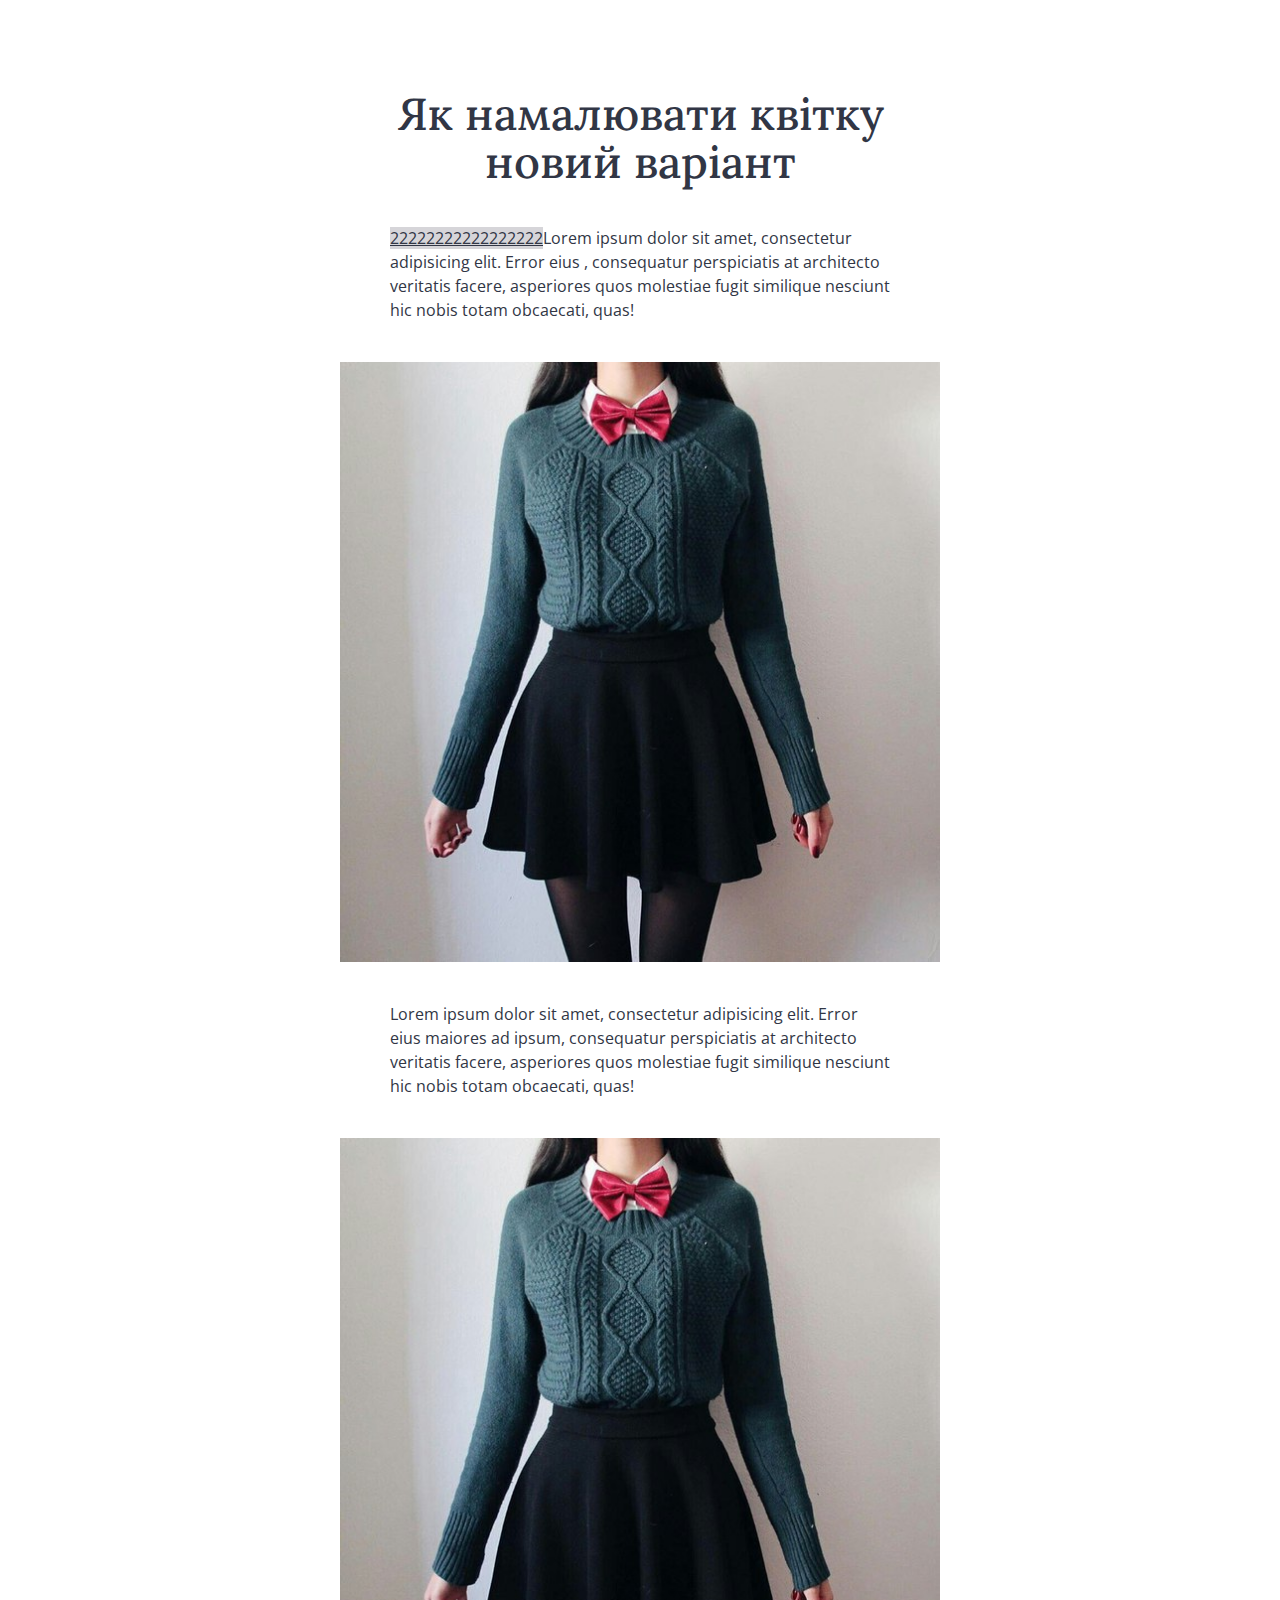
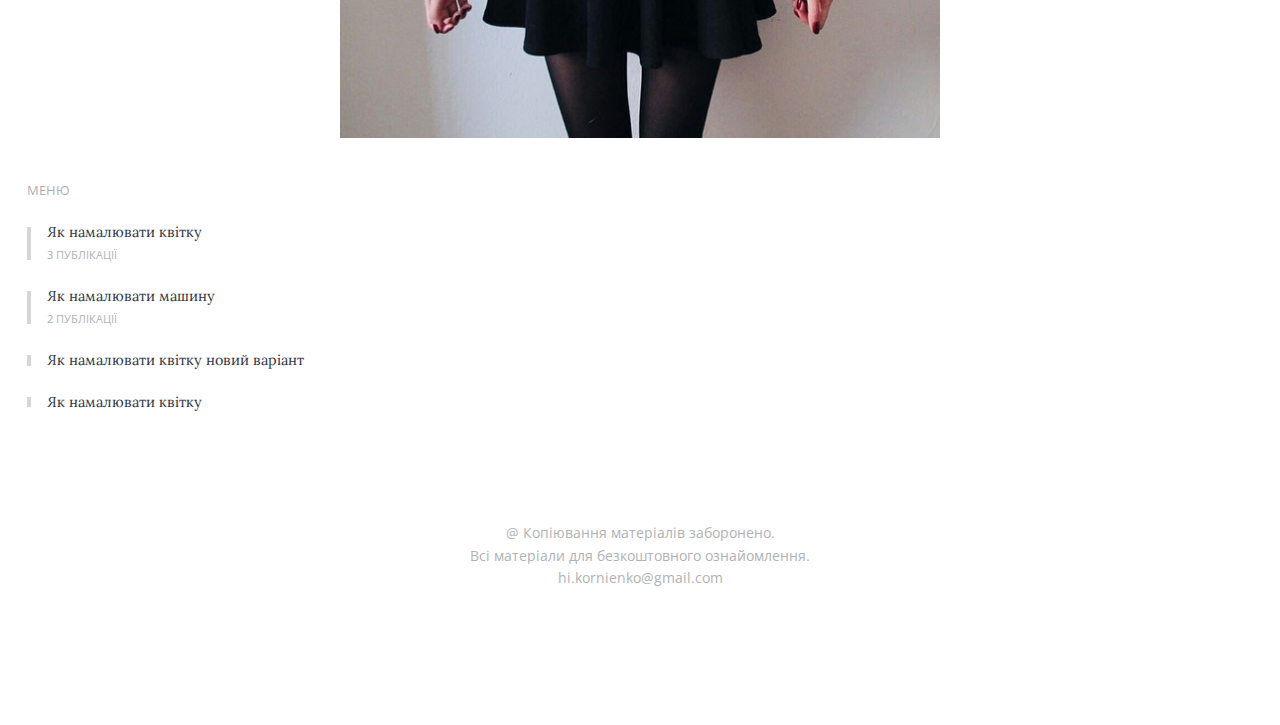
<file: 1-yak-namalyuvaty-kvitku-novyy-variant/index.html>
<!DOCTYPE html>
<html lang="uk">

<head>

 <script async src="https://www.googletagmanager.com/gtag/js?id=UA-103583516-2"></script>
 <script>
  window.dataLayer = window.dataLayer || [];
  function gtag(){dataLayer.push(arguments);}
  gtag("js", new Date());

  gtag("config", "UA-103583516-2");
 </script>


  <meta charset="UTF-8">
  <meta name="viewport" content="width=device-width, initial-scale=1.0">
  <meta http-equiv="X-UA-Compatible" content="ie=edge">
  <link rel="icon" href="/favicon.ico" type="image/x-icon">
  <link rel="stylesheet" href="../css/style.css">
  <meta name="description" content="Lorem ipsum dolor sit amet, consectetur adipisicing elit. Error eius , consequatur perspiciatis a...">
  <title>Як намалювати квітку новий варіант</title>

  <script type="application/ld+json">
 {
  "@context": "https://schema.org",
  "@type": "Article",
  "mainEntityOfPage": {
    "@type": "WebPage",
    "@id": "artbook.pp.ua"
  },
  "headline": "Як намалювати квітку новий варіант",
  "description": "Lorem ipsum dolor sit amet, consectetur adipisicing elit. Error eius , consequatur perspiciatis a...",
  "image": "1.jpg",
  "author": {
    "@type": "Person",
    "name": "Корнієнко Владислав"
  },
  "publisher": {
    "@type": "Organization",
    "name": "artbook.pp.ua",
    "logo": {
      "@type": "ImageObject",
      "url": "/favicon.ico"
    }
  },
  "datePublished": "2020-07-08",
  "dateModified": "2020-07-08"
}
</script>
</head>

<body>
  <main>
    <article><h1>Як намалювати квітку новий варіант</h1>

<p><a href="@">22222222222222222</a>Lorem ipsum dolor sit amet, consectetur adipisicing elit. Error eius , consequatur perspiciatis at architecto veritatis facere, asperiores quos molestiae fugit similique nesciunt hic nobis totam obcaecati, quas!</p>
<img src="1.jpg" alt="">

<p>Lorem ipsum dolor sit amet, consectetur adipisicing elit. Error eius maiores ad ipsum, consequatur perspiciatis at architecto veritatis facere, asperiores quos molestiae fugit similique nesciunt hic nobis totam obcaecati, quas!</p>
<img src="1.jpg" alt="">
</article>

    <nav>
      <div class="title">Меню</div>
      <ul class="menu js-menu">
      </ul>
    </nav>

  </main>
  <footer>
    @ Копіювання матеріалів заборонено.
    <br>
    Всі матеріали для безкоштовного ознайомлення.
    <br>
    hi.kornienko@gmail.com
  </footer>

  <script src="../js/menuArr.js"></script>
  <script src="../js/menu.js"></script>
</body>
</html>
</file>
<file: css/style.css>
@import url("https://fonts.googleapis.com/css2?family=Lora&family=Open+Sans:ital,wght@0,400;0,500;0,600;1,400&display=swap");
* {
  padding: 0;
  margin: 0;
  -webkit-box-sizing: border-box;
          box-sizing: border-box;
}

body {
  font-size: 14px;
  line-height: 1.5rem;
  font-family: "Open Sans", Verdana, Geneva, sans-serif;
  color: #313645;
  -webkit-animation: 1.6s load;
          animation: 1.6s load;
}

@-webkit-keyframes load {
  0% {
    opacity: 0;
  }
  100% {
    opacity: 1;
  }
}

@keyframes load {
  0% {
    opacity: 0;
  }
  100% {
    opacity: 1;
  }
}
a {
  text-decoration: underline;
  background: #d6d5d9;
  color: #313645;
  -webkit-transition: 0.3s;
  -o-transition: 0.3s;
  transition: 0.3s;
}
a:hover {
  text-decoration: none;
}

h1, h2, h3, h4, h5, h6 {
  font-size: 1.8rem;
  line-height: 2.2rem;
  font-family: "Lora", Georgia, serif;
  font-weight: 500;
}

main {
  padding: 10vh 3vh;
  position: relative;
}

nav .title {
  color: #adb0b3;
  text-transform: uppercase;
  font-size: 0.8rem;
  line-height: 1.5rem;
}

article {
  width: 100%;
  max-width: 800px;
  margin: 0 auto;
}
article h1, article h2 {
  text-align: center;
  max-width: 500px;
  margin: 0 auto 5%;
}
article p {
  width: 100%;
  max-width: 500px;
  margin: 0 auto 5%;
}
article img {
  display: block;
  width: 100%;
  max-width: 600px;
  margin: 0 auto 5%;
}
article iframe {
  display: block;
  width: 100%;
  max-width: 600px;
  height: 315px;
  margin: 0 auto 5%;
}
article ul {
  width: 100%;
  max-width: 500px;
  margin: 0 auto 5%;
  padding-left: 20px;
}

footer {
  width: 100%;
  max-width: 500px;
  margin: 0 auto 15vh;
  text-align: center;
  color: #b0b2b5;
  font-size: 0.9rem;
  line-height: 1.4rem;
  font-family: "Open Sans", Verdana, Geneva, sans-serif;
}

@media (min-width: 1024px) {
  body {
    font-size: 16px;
  }

  h1, h2 {
    font-size: 2.8rem;
    line-height: 3rem;
  }
}
@media (min-width: 1366px) {
  nav {
    position: absolute;
    width: 200px;
    top: calc(10vh + 6rem + 40px + ((1.5rem - 0.8rem) / 2));
    left: calc((100% - 800px) / 2 - 200px);
  }
}
.menu li {
  list-style-type: none;
  margin: 1.2rem 0;
  position: relative;
  border-left: 4px solid #d6d5d9;
  -webkit-transition: 0.3s;
  -o-transition: 0.3s;
  transition: 0.3s;
}
.menu li:hover {
  border-left: 4px solid #ffb537;
}
.menu li:before {
  content: "";
  position: absolute;
  left: -4px;
  z-index: 2;
  width: 4px;
  height: calc(0.75rem / 2);
  background: #fff;
}
.menu li:after {
  content: "";
  position: absolute;
  left: -4px;
  bottom: 0;
  z-index: 2;
  width: 4px;
  height: calc(0.75rem / 2);
  background: #fff;
}
.menu a {
  display: block;
  font-family: "Lora", Georgia, serif;
  text-decoration: none;
  color: #313645;
  font-size: 0.9rem;
  line-height: 1.4rem;
  margin-left: 1rem;
  background: none;
}
.menu a span {
  display: block;
  color: #b0b2b5;
  font-size: 0.7rem;
  font-family: "Open Sans", Verdana, Geneva, sans-serif;
  text-transform: uppercase;
}
.menu.active li:first-child {
  border-color: #ecb5aa;
}
.menu.active li:first-child a {
  color: #ecb5aa;
}
.menu.animation {
  -webkit-animation: 0.6s load;
          animation: 0.6s load;
}
</file>
